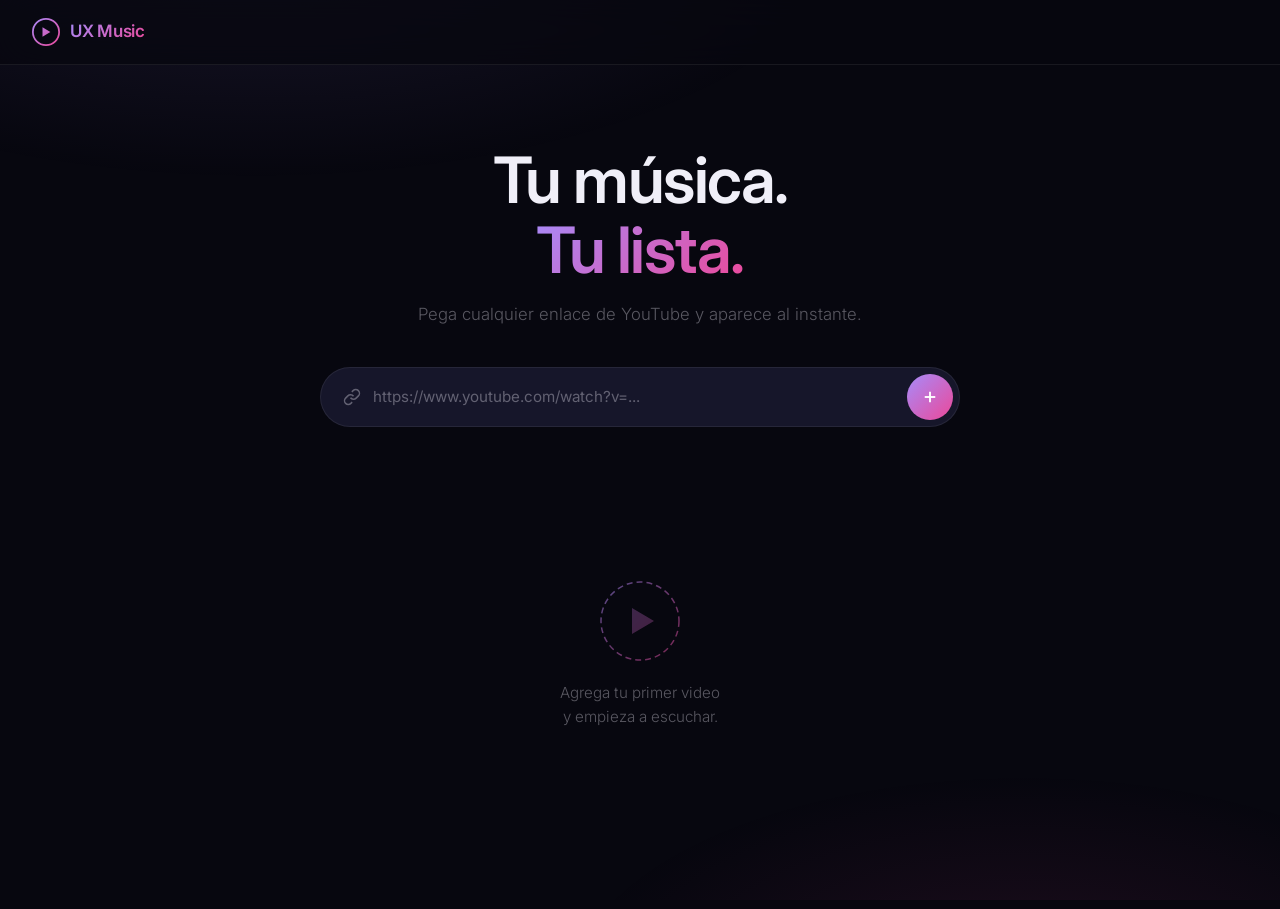
<file: index.html>
<!DOCTYPE html>
<html lang="es">

<head>
  <meta charset="UTF-8">
  <meta name="viewport" content="width=device-width, initial-scale=1.0">
  <title>UX Music</title>
  <link rel="preconnect" href="https://fonts.googleapis.com">
  <link rel="preconnect" href="https://fonts.gstatic.com" crossorigin>
  <link href="https://fonts.googleapis.com/css2?family=Inter:wght@300;400;500;600&display=swap" rel="stylesheet">
  <link rel="stylesheet" href="s3-ux-music.css">
</head>

<body>

  <header class="app-header">
    <div class="logo">
      <svg class="logo-icon" viewBox="0 0 32 32" fill="none" xmlns="http://www.w3.org/2000/svg">
        <circle cx="16" cy="16" r="15" stroke="url(#g)" stroke-width="2"/>
        <path d="M12 10.5v11l9-5.5-9-5.5z" fill="url(#g)"/>
        <defs>
          <linearGradient id="g" x1="0" y1="0" x2="32" y2="32" gradientUnits="userSpaceOnUse">
            <stop stop-color="#a78bfa"/>
            <stop offset="1" stop-color="#ec4899"/>
          </linearGradient>
        </defs>
      </svg>
      <span class="logo-text">UX Music</span>
    </div>
  </header>

  <main class="app-main">

    <section class="hero" id="hero">
      <h1 class="hero-title">Tu música.<br><span class="hero-accent">Tu lista.</span></h1>
      <p class="hero-sub">Pega cualquier enlace de YouTube y aparece al instante.</p>

      <form class="input-bar" id="inputForm" autocomplete="off">
        <svg class="input-icon" viewBox="0 0 24 24" fill="none" stroke="currentColor" stroke-width="2">
          <path d="M10 13a5 5 0 007.54.54l3-3a5 5 0 00-7.07-7.07l-1.72 1.71"/>
          <path d="M14 11a5 5 0 00-7.54-.54l-3 3a5 5 0 007.07 7.07l1.71-1.71"/>
        </svg>
        <input
          type="url"
          id="videoUrl"
          class="input-field"
          placeholder="https://www.youtube.com/watch?v=..."
          spellcheck="false"
          autocomplete="off"
        >
        <button type="submit" id="addVideo" class="input-btn" aria-label="Agregar video">
          <svg viewBox="0 0 24 24" fill="none" stroke="currentColor" stroke-width="2.5">
            <line x1="12" y1="5" x2="12" y2="19"/>
            <line x1="5" y1="12" x2="19" y2="12"/>
          </svg>
        </button>
      </form>

      <p class="input-hint" id="inputHint"></p>
    </section>

    <section class="empty-state" id="emptyState">
      <svg viewBox="0 0 80 80" fill="none" xmlns="http://www.w3.org/2000/svg">
        <circle cx="40" cy="40" r="39" stroke="url(#eg)" stroke-width="1.5" stroke-dasharray="6 4"/>
        <path d="M32 27v26l22-13L32 27z" fill="url(#eg)" opacity="0.6"/>
        <defs>
          <linearGradient id="eg" x1="0" y1="0" x2="80" y2="80" gradientUnits="userSpaceOnUse">
            <stop stop-color="#a78bfa"/>
            <stop offset="1" stop-color="#ec4899"/>
          </linearGradient>
        </defs>
      </svg>
      <p>Agrega tu primer video<br>y empieza a escuchar.</p>
    </section>

    <section class="grid" id="contenido" aria-label="Lista de videos"></section>

  </main>

  <script src="s3-ux-music.js" defer></script>
</body>

</html>
</file>
<file: s3-ux-music.css>
/* ─── Reset & Variables ────────────────────────────────────────────── */
*,
*::before,
*::after {
    box-sizing: border-box;
    margin: 0;
    padding: 0;
}

:root {
    --bg: #07070f;
    --surface: #0f0f1a;
    --surface-2: #16162a;
    --border: rgba(255, 255, 255, 0.07);
    --text: #f0eff8;
    --text-muted: rgba(240, 239, 248, 0.35);
    --accent-a: #a78bfa;
    --accent-b: #ec4899;
    --gradient: linear-gradient(135deg, var(--accent-a), var(--accent-b));
    --radius-card: 18px;
    --radius-pill: 999px;
    --shadow: 0 20px 60px rgba(0, 0, 0, 0.6);
    --font: 'Inter', system-ui, sans-serif;
    --ease: cubic-bezier(0.22, 1, 0.36, 1);
}

/* ─── Base ─────────────────────────────────────────────────────────── */
html {
    scroll-behavior: smooth;
}

body {
    background: var(--bg);
    color: var(--text);
    font-family: var(--font);
    font-size: 16px;
    line-height: 1.5;
    min-height: 100dvh;
    overflow-x: hidden;
}

/* Subtle animated gradient noise in background */
body::before {
    content: '';
    position: fixed;
    inset: 0;
    background:
        radial-gradient(ellipse 80% 50% at 20% -10%, rgba(167, 139, 250, 0.12) 0%, transparent 60%),
        radial-gradient(ellipse 60% 40% at 80% 110%, rgba(236, 72, 153, 0.10) 0%, transparent 60%);
    pointer-events: none;
    z-index: 0;
}

/* ─── Header ───────────────────────────────────────────────────────── */
.app-header {
    position: sticky;
    top: 0;
    z-index: 100;
    padding: 18px 32px;
    display: flex;
    align-items: center;
    background: rgba(7, 7, 15, 0.75);
    backdrop-filter: blur(20px);
    -webkit-backdrop-filter: blur(20px);
    border-bottom: 1px solid var(--border);
}

.logo {
    display: flex;
    align-items: center;
    gap: 10px;
}

.logo-icon {
    width: 28px;
    height: 28px;
}

.logo-text {
    font-size: 17px;
    font-weight: 600;
    letter-spacing: -0.3px;
    background: var(--gradient);
    -webkit-background-clip: text;
    -webkit-text-fill-color: transparent;
    background-clip: text;
}

/* ─── Main ─────────────────────────────────────────────────────────── */
.app-main {
    position: relative;
    z-index: 1;
    max-width: 1200px;
    margin: 0 auto;
    padding: 80px 24px 120px;
}

/* ─── Hero ─────────────────────────────────────────────────────────── */
.hero {
    text-align: center;
    margin-bottom: 64px;
}

.hero-title {
    font-size: clamp(2.4rem, 6vw, 4rem);
    font-weight: 600;
    letter-spacing: -1.5px;
    line-height: 1.1;
    margin-bottom: 16px;
}

.hero-accent {
    background: var(--gradient);
    -webkit-background-clip: text;
    -webkit-text-fill-color: transparent;
    background-clip: text;
}

.hero-sub {
    font-size: 1.05rem;
    color: var(--text-muted);
    margin-bottom: 40px;
    font-weight: 300;
}

/* ─── Input Bar ────────────────────────────────────────────────────── */
.input-bar {
    display: flex;
    align-items: center;
    max-width: 640px;
    margin: 0 auto;
    background: var(--surface-2);
    border: 1px solid var(--border);
    border-radius: var(--radius-pill);
    padding: 6px 6px 6px 22px;
    gap: 12px;
    transition: border-color 0.3s var(--ease), box-shadow 0.3s var(--ease);
}

.input-bar:focus-within {
    border-color: rgba(167, 139, 250, 0.5);
    box-shadow: 0 0 0 4px rgba(167, 139, 250, 0.08), 0 0 30px rgba(167, 139, 250, 0.12);
}

.input-icon {
    width: 18px;
    height: 18px;
    flex-shrink: 0;
    color: var(--text-muted);
    transition: color 0.3s;
}

.input-bar:focus-within .input-icon {
    color: var(--accent-a);
}

.input-field {
    flex: 1;
    background: none;
    border: none;
    outline: none;
    font-family: var(--font);
    font-size: 0.95rem;
    color: var(--text);
    caret-color: var(--accent-a);
}

.input-field::placeholder {
    color: var(--text-muted);
}

.input-btn {
    width: 46px;
    height: 46px;
    flex-shrink: 0;
    border: none;
    border-radius: var(--radius-pill);
    background: var(--gradient);
    color: white;
    cursor: pointer;
    display: flex;
    align-items: center;
    justify-content: center;
    transition: transform 0.2s var(--ease), opacity 0.2s;
}

.input-btn:hover {
    transform: scale(1.08);
}

.input-btn:active {
    transform: scale(0.95);
}

.input-btn svg {
    width: 18px;
    height: 18px;
}

/* ─── Hint ─────────────────────────────────────────────────────────── */
.input-hint {
    margin-top: 14px;
    font-size: 0.82rem;
    min-height: 1.2em;
    transition: opacity 0.3s, color 0.3s;
}

.input-hint.error {
    color: #f87171;
}

.input-hint.success {
    color: #4ade80;
}

/* ─── Empty State ──────────────────────────────────────────────────── */
.empty-state {
    display: flex;
    flex-direction: column;
    align-items: center;
    gap: 20px;
    padding: 60px 0;
    color: var(--text-muted);
    font-size: 0.95rem;
    font-weight: 300;
    text-align: center;
    line-height: 1.6;
    transition: opacity 0.4s, transform 0.4s var(--ease);
}

.empty-state svg {
    width: 80px;
    height: 80px;
    opacity: 0.5;
    animation: spin-slow 20s linear infinite;
}

.empty-state.hidden {
    opacity: 0;
    pointer-events: none;
    position: absolute;
}

@keyframes spin-slow {
    from {
        transform: rotate(0deg);
    }

    to {
        transform: rotate(360deg);
    }
}

/* ─── Video Grid ───────────────────────────────────────────────────── */
.grid {
    display: grid;
    grid-template-columns: repeat(auto-fill, minmax(300px, 1fr));
    gap: 20px;
}

/* ─── Video Card ───────────────────────────────────────────────────── */
.video-card {
    position: relative;
    background: var(--surface);
    border: 1px solid var(--border);
    border-radius: var(--radius-card);
    overflow: hidden;
    aspect-ratio: 16 / 9;
    transition: transform 0.35s var(--ease), box-shadow 0.35s var(--ease), border-color 0.35s;
    animation: card-in 0.5s var(--ease) both;
}

.video-card:hover {
    transform: translateY(-4px) scale(1.01);
    box-shadow: var(--shadow), 0 0 0 1px rgba(167, 139, 250, 0.2);
    border-color: rgba(167, 139, 250, 0.25);
}

.video-card iframe {
    width: 100%;
    height: 100%;
    border: none;
    display: block;
}

/* Delete button */
.video-card .delete-btn {
    position: absolute;
    top: 10px;
    right: 10px;
    width: 30px;
    height: 30px;
    border-radius: 50%;
    border: none;
    background: rgba(0, 0, 0, 0.55);
    backdrop-filter: blur(8px);
    color: rgba(255, 255, 255, 0.7);
    cursor: pointer;
    display: flex;
    align-items: center;
    justify-content: center;
    opacity: 0;
    transform: scale(0.7);
    transition: opacity 0.25s, transform 0.25s var(--ease), background 0.2s, color 0.2s;
}

.video-card:hover .delete-btn {
    opacity: 1;
    transform: scale(1);
}

.video-card .delete-btn:hover {
    background: rgba(239, 68, 68, 0.85);
    color: white;
}

.video-card .delete-btn svg {
    width: 14px;
    height: 14px;
}

/* Card entrance animation */
@keyframes card-in {
    from {
        opacity: 0;
        transform: translateY(20px) scale(0.97);
    }

    to {
        opacity: 1;
        transform: translateY(0) scale(1);
    }
}

/* ─── Responsive ───────────────────────────────────────────────────── */
@media (max-width: 600px) {
    .app-main {
        padding: 48px 16px 80px;
    }

    .hero-title {
        font-size: 2rem;
    }

    .grid {
        grid-template-columns: 1fr;
    }

    .app-header {
        padding: 14px 20px;
    }
}
</file>
